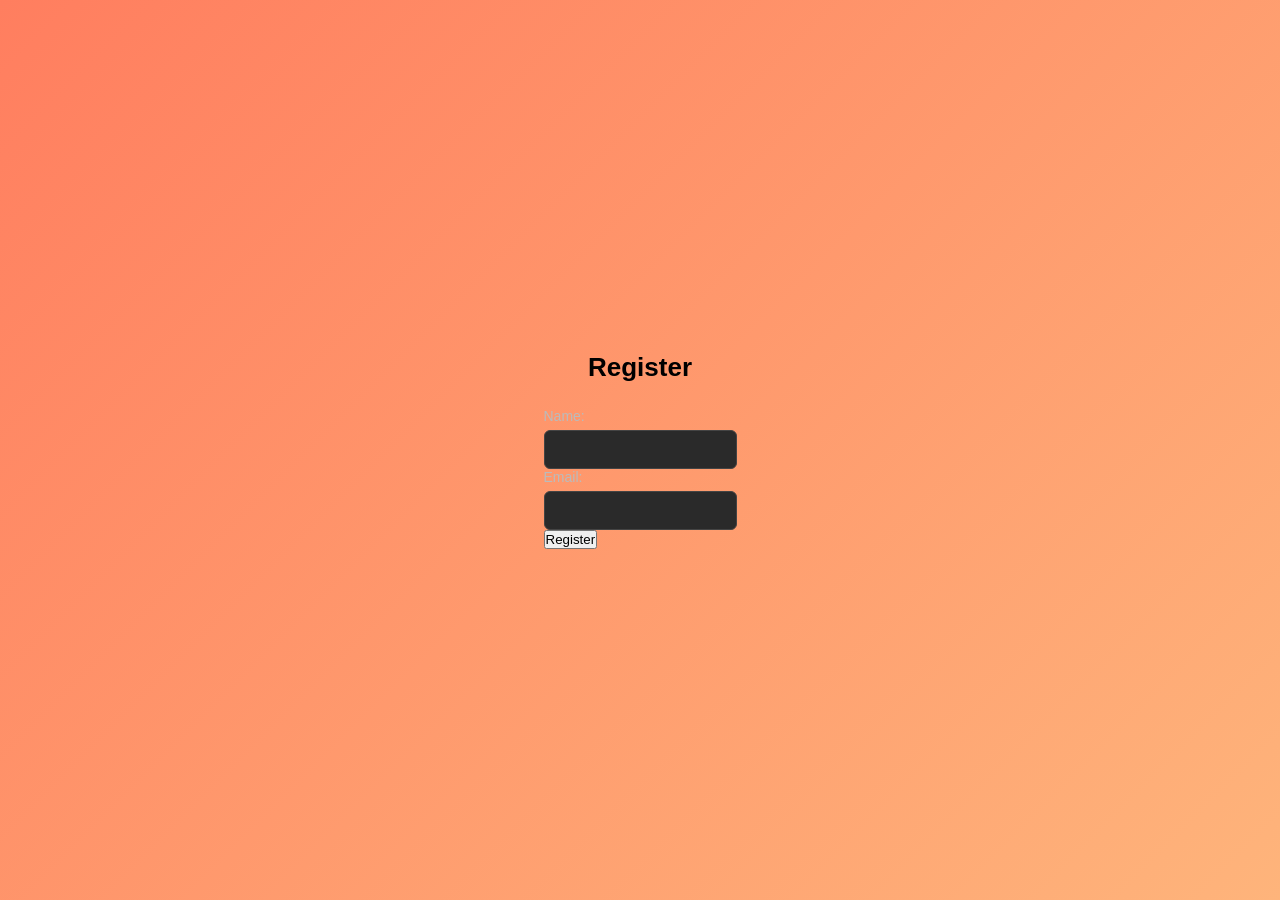
<file: index.html>
<!DOCTYPE html>
<html lang="en">
<head>
    <meta charset="UTF-8">
<meta name="viewport" content="width=device-width, initial-scale=1.0">
    <link rel="stylesheet" href="style.css">
    <title>Registration Form</title>
</head>
<body>
    <div class="container">
        <h1>Register</h1>
        <form>
            <label for="name">Name:</label>
            <input type="text" id="name" name="name" required>
            <br>
            <label for="email">Email:</label>
            <input type="email" id="email" name="email" required>
            <br>
            <button type="submit">Register</button>
        </form>
    </div>
</body>
</html>
</file>
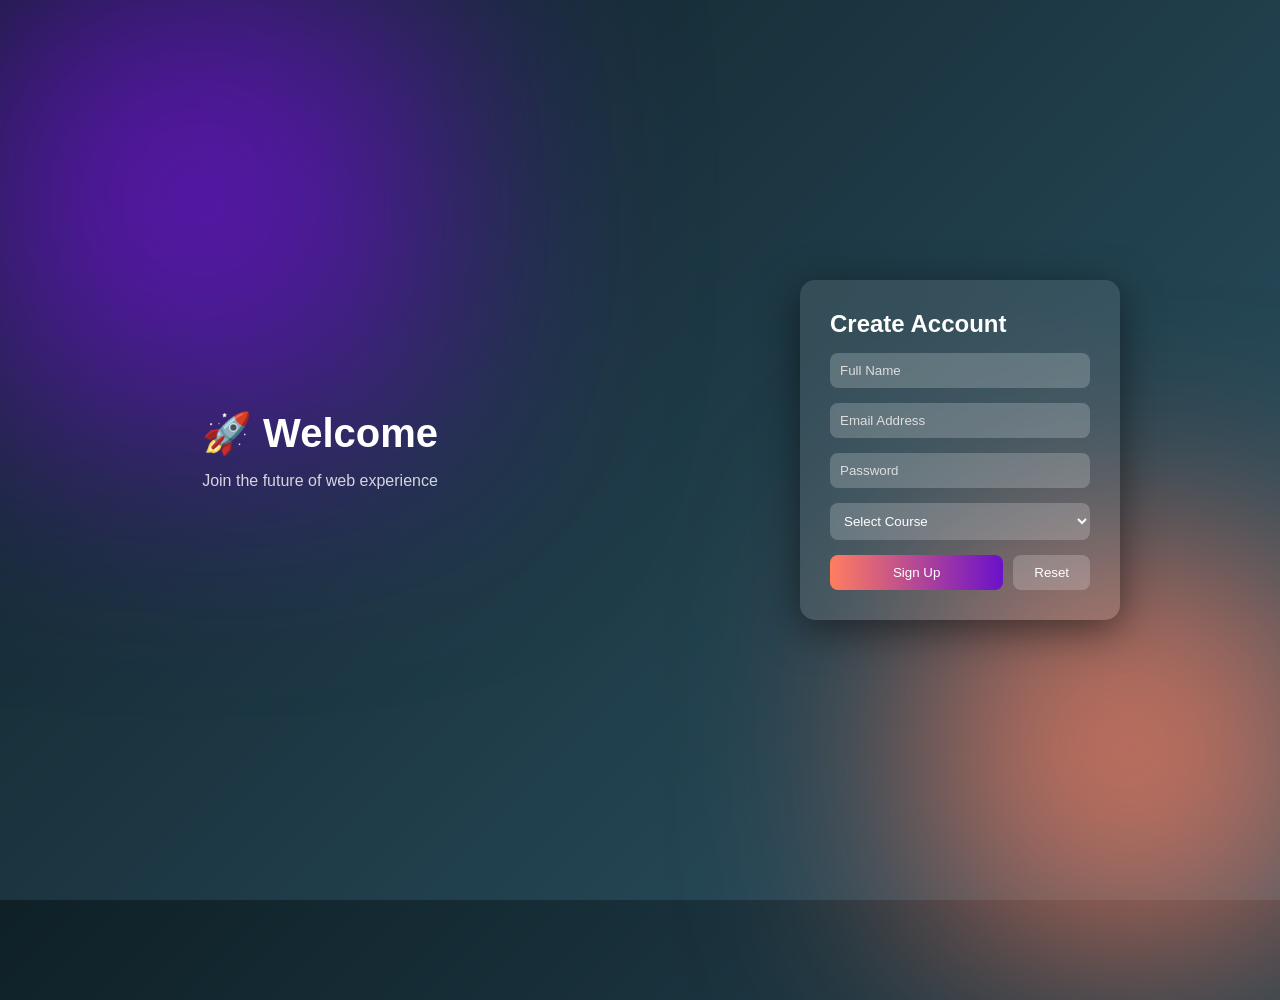
<file: index2.html>
<!DOCTYPE html>
<html lang="en">
<head>
  <meta charset="UTF-8">
  <meta name="viewport" content="width=device-width, initial-scale=1.0">
  <title>Futuristic Form</title>
  <link rel="stylesheet" href="style2.css">
</head>
<body>

<div class="main">

  <!-- LEFT SIDE -->
  <div class="left">
    <h1>🚀 Welcome</h1>
    <p>Join the future of web experience</p>
  </div>

  <!-- RIGHT SIDE -->
  <div class="right">
    <form class="glass-form" id="form">

      <h2>Create Account</h2>

      <input type="text" placeholder="Full Name" required>
      <input type="email" placeholder="Email Address" required>
      <input type="password" placeholder="Password" required>

      <select required>
        <option value="">Select Course</option>
        <option>Web Development</option>
        <option>AI / ML</option>
        <option>Data Science</option>
      </select>

      <div class="buttons">
        <button type="submit" class="submit-btn">Sign Up</button>
        <button type="reset" class="reset-btn">Reset</button>
      </div>

    </form>
  </div>

</div>

</body>
</html>
</file>
<file: style.css>
* {
  margin: 0;
  padding: 0;
  box-sizing: border-box;
  font-family: "Poppins", sans-serif;
}

body {
  height: 100vh;
  background: linear-gradient(135deg, #ff7e5f, #feb47b, #6a11cb, #2575fc);
  background-size: 300% 300%;
  animation: gradientMove 8s ease infinite;
  display: flex;
  justify-content: center;
  align-items: center;
}
body {
  margin: 0;
  min-height: 100vh;
}

/* Background Animation */
@keyframes gradientMove {
  0% { background-position: 0% 50%; }
  50% { background-position: 100% 50%; }
  100% { background-position: 0% 50%; }
}

/* Form Container */
.form-box {
  background: #1e1e1e;
  padding: 35px;
  width: 90%;
max-width: 370px;
  border-radius: 14px;
  box-shadow: 0 15px 40px rgba(0,0,0,0.5);
  color: white;
  transition: 0.3s;
}

.form-box:hover {
  transform: translateY(-5px);
}

/* Heading */
h1 {
  text-align: center;
  margin-bottom: 25px;
  font-size: 26px;
  font-weight: 600;
}

/* Input Box */
.input-box {
  margin-bottom: 18px;
}

/* Labels */
label {
  display: block;
  margin-bottom: 6px;
  font-size: 14px;
  color: #bbb;
}

/* Inputs */
input,
select {
  width: 100%;
  padding: 11px;
  border: 1px solid #444;
  border-radius: 6px;
  outline: none;
  background: #2a2a2a;
  color: white;
  transition: all 0.3s ease;
}

/* Focus Effect */
input:focus,
select:focus {
  border-color: #6a11cb;
  box-shadow: 0 0 8px rgba(106,17,203,0.7);
}

/* Radio Group */
.radio-group {
  display: flex;
  gap: 12px;
  margin-top: 5px;
  color: #ccc;
}

/* Buttons Layout */
.button-group {
  display: flex;
  gap: 10px;
  margin-top: 15px;
}

/* Submit Button (Big) */
.submit-btn {
  flex: 2;
  padding: 12px;
  border: none;
  border-radius: 6px;
  background: linear-gradient(90deg, #ff7e5f, #6a11cb);
  color: white;
  font-size: 15px;
  cursor: pointer;
  transition: all 0.3s ease;
}

/* Submit Hover */
.submit-btn:hover {
  transform: scale(1.05);
  box-shadow: 0 5px 20px rgba(0,0,0,0.6);
}

/* Reset Button (Smaller) */
.reset-btn {
  flex: 1;
  padding: 10px;
  border-radius: 6px;
  background: #2f2f2f;
  color: #ccc;
  border: 1px solid #555;
  cursor: pointer;
  transition: all 0.3s ease;
}

/* Reset Hover */
.reset-btn:hover {
  background: #444;
  color: white;
  transform: scale(1.05);
}

/* Error Message */
small {
  font-size: 12px;
  margin-top: 5px;
  display: block;
  color: #ff6b6b;
}
</file>
<file: style2.css>
* {
  margin: 0;
  padding: 0;
  box-sizing: border-box;
  font-family: "Poppins", sans-serif;
}

body {
  height: 100vh;
  background: linear-gradient(135deg, #0f2027, #2c5364);
  overflow: hidden;
}

/* Animated Background Glow */
body::before {
  content: "";
  position: absolute;
  width: 600px;
  height: 600px;
  background: radial-gradient(circle, #6a11cb, transparent);
  top: -100px;
  left: -100px;
  filter: blur(100px);
  animation: move 10s infinite alternate;
}

body::after {
  content: "";
  position: absolute;
  width: 500px;
  height: 500px;
  background: radial-gradient(circle, #ff7e5f, transparent);
  bottom: -100px;
  right: -100px;
  filter: blur(100px);
  animation: move 12s infinite alternate;
}

@keyframes move {
  from { transform: translate(0,0); }
  to { transform: translate(50px,50px); }
}

/* Layout */
.main {
  display: flex;
  height: 100vh;
  position: relative;
  z-index: 1;
}

/* Left Side */
.left {
  flex: 1;
  color: white;
  display: flex;
  flex-direction: column;
  justify-content: center;
  align-items: center;
  gap: 15px;
}

.left h1 {
  font-size: 40px;
}

.left p {
  opacity: 0.8;
}

/* Right Side */
.right {
  flex: 1;
  display: flex;
  justify-content: center;
  align-items: center;
}

/* Glass Form */
.glass-form {
  width: 320px;
  padding: 30px;
  border-radius: 15px;
  backdrop-filter: blur(15px);
  background: rgba(255,255,255,0.1);
  box-shadow: 0 10px 40px rgba(0,0,0,0.5);
  display: flex;
  flex-direction: column;
  gap: 15px;
  color: white;
  animation: fadeIn 1s ease;
}

@keyframes fadeIn {
  from {opacity: 0; transform: translateY(20px);}
  to {opacity: 1; transform: translateY(0);}
}

/* Inputs */
input, select {
  padding: 10px;
  border: none;
  border-radius: 8px;
  outline: none;
  background: rgba(255,255,255,0.2);
  color: white;
  transition: 0.3s;
}

/* Placeholder */
input::placeholder {
  color: #ddd;
}

/* Focus Glow */
input:focus, select:focus {
  box-shadow: 0 0 10px #6a11cb;
}

/* Buttons */
.buttons {
  display: flex;
  gap: 10px;
}

.submit-btn {
  flex: 2;
  padding: 10px;
  border: none;
  border-radius: 8px;
  background: linear-gradient(90deg, #ff7e5f, #6a11cb);
  color: white;
  cursor: pointer;
  transition: 0.3s;
}

.submit-btn:hover {
  transform: scale(1.05);
  box-shadow: 0 0 15px #6a11cb;
}

.reset-btn {
  flex: 1;
  background: rgba(255,255,255,0.2);
  border: none;
  border-radius: 8px;
  color: white;
  cursor: pointer;
}

.reset-btn:hover {
  background: rgba(255,255,255,0.4);
}
</file>
